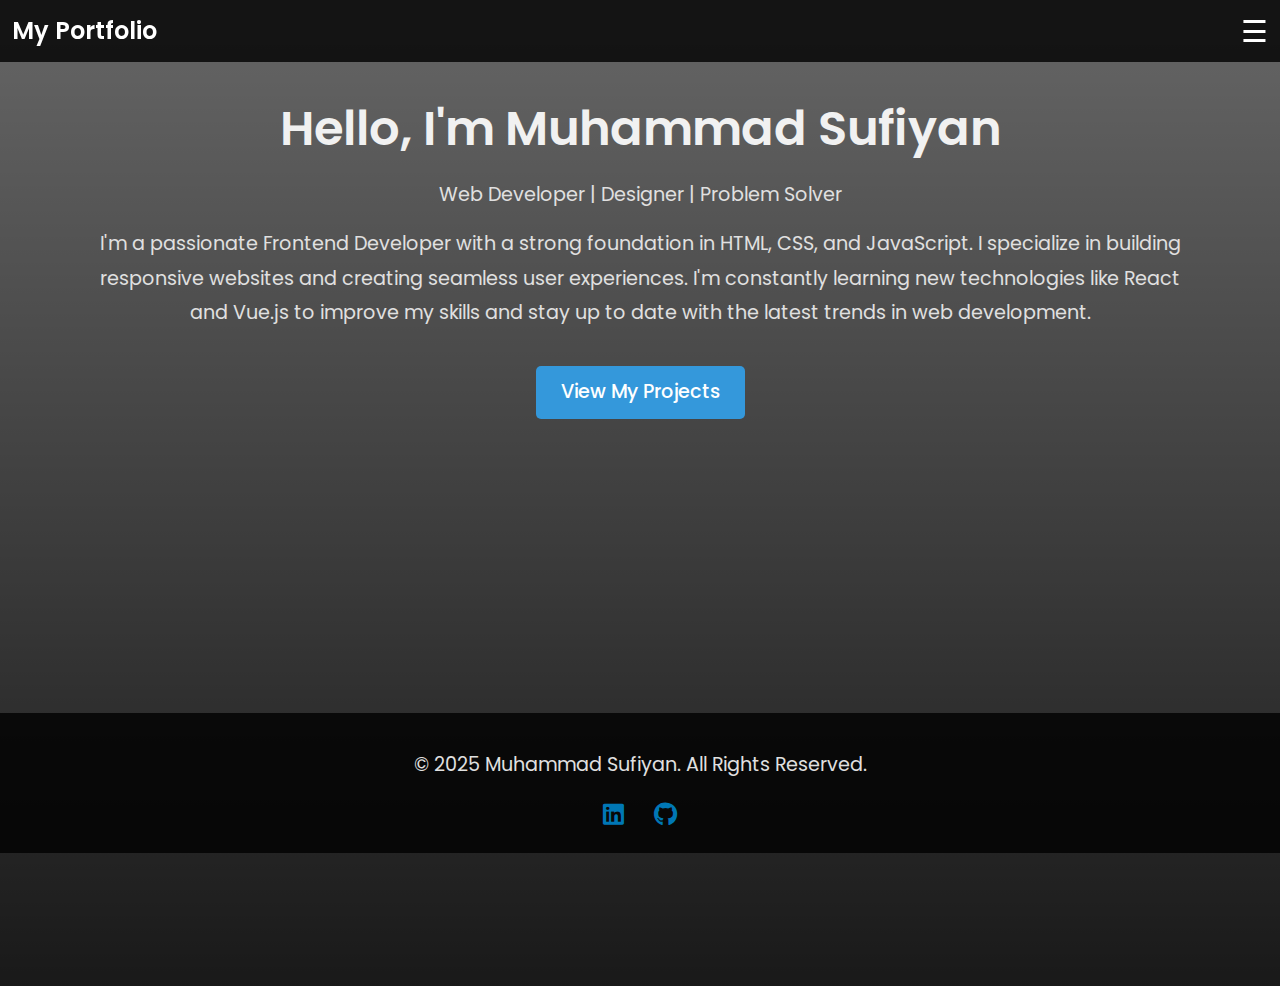
<file: index.html>
<!DOCTYPE html>
<html lang="en">
<head>
    <meta charset="UTF-8">
    <meta name="viewport" content="width=device-width, initial-scale=1.0">
    <title>Portfolio</title>
    <link href="https://cdn.jsdelivr.net/npm/bootstrap@5.3.0-alpha1/dist/css/bootstrap.min.css" rel="stylesheet">
    <link href="https://fonts.googleapis.com/css2?family=Poppins:wght@300;400;600;700&display=swap" rel="stylesheet">
    <link rel="stylesheet" href="https://cdnjs.cloudflare.com/ajax/libs/font-awesome/6.0.0-beta3/css/all.min.css">
    <style>
        body {
            font-family: 'Poppins', sans-serif;
            background: url('https://www.w3schools.com/w3images/forestbridge.jpg') no-repeat center center fixed;
            background-size: cover;
            color: white;
            margin: 0;
            padding: 0;
            position: relative;
            text-decoration: none;
        }

        body::before {
            content: "";
            position: absolute;
            top: 0;
            left: 0;
            width: 100%;
            height: 100%;
            background: linear-gradient(to bottom, rgba(0, 0, 0, 0.6), rgba(0, 0, 0, 0.9));
            z-index: -1;
        }

        nav {
            background-color: rgba(0, 0, 0, 0.8);
            padding: 10px 20px;
        }

        .navbar-brand {
            font-weight: 600;
            font-size: 1.5rem;
        }

        .navbar-nav .nav-link {
            color: white !important;
            font-size: 1rem;
            transition: color 0.3s;
        }

        .navbar-nav .nav-link:hover {
            color: #3498db !important;
        }

        .info-section {
            padding: 100px 20px;
            text-align: center;
        }

        h2 {
            font-size: 3rem;
            font-weight: 600;
            margin-bottom: 20px;
            color: #f1f1f1;
        }

        p {
            font-size: 1.2rem;
            line-height: 1.8;
            margin: 15px 0;
            color: #e0e0e0;
        }

        .btn {
            margin-top: 20px;
            font-size: 1.2rem;
            padding: 12px 25px;
            background-color: #3498db;
            border: none;
            color: white;
            transition: all 0.3s;
            border-radius: 5px;
            font-weight: 500;
        }

        .btn:hover {
            background-color: #2ecc71;
            transform: scale(1.05);
        }

        .side-navbar {
            position: fixed;
            top: 0;
            left: -250px;
            height: 100%;
            width: 250px;
            background-color: rgba(0, 0, 0, 0.9);
            overflow-x: hidden;
            transition: 0.3s;
            z-index: 1000;
        }

        .side-navbar a {
            color: white;
            text-decoration: none;
            font-size: 1.2rem;
            display: block;
            padding: 16px;
            transition: background-color 0.3s;
        }

        .side-navbar a:hover {
            background-color: #3498db;
        }

        .hamburger {
            font-size: 30px;
            cursor: pointer;
            color: white;
        }

        footer {
            margin-top: 50px;
            background-color: rgba(0, 0, 0, 0.8);
            color: white;
            padding: 20px 0;
            text-align: center;
            font-size: 0.9rem;
        }

        footer {
            text-align: center;
            padding: 20px;
        }

        .social-icon {
            margin: 0 15px;
            font-size: 24px;
        }

        .social-icon i {
            color: #0077b5;
            transition: color 0.3s ease;
        }

        .social-icon.linkedin i {
            color: #0077b5;
        }

        .social-icon.github i {
            color: #0077b5;
        }

        .social-icon:hover i {
            color: #ff6600;
        }

        .social-icon {
            margin: 0 15px;
            font-size: 24px;
        }

        .social-icon i {
            color: #0077b5;
            transition: color 0.3s ease;
        }

        .social-icon:hover i {
            color: #ff6600;
        }
    </style>
</head>
<body>

    <div id="mySidenav" class="side-navbar">
        <a href="javascript:void(0)" class="close-btn" onclick="closeNav()">×</a>
        <a href="index.html">Home</a>
        <a href="skills.html">Skills</a>
        <a href="project.html">Projects</a>
        <a href="contact.html">Contact</a>
    </div>

    <nav class="navbar navbar-expand-lg navbar-dark fixed-top">
        <div class="container-fluid">
            <a class="navbar-brand" href="#">My Portfolio</a>
            <span class="hamburger" onclick="toggleNav()">&#9776;</span>
        </div>
    </nav>

    <section id="info" class="info-section">
        <div class="container">
            <h2>Hello, I'm Muhammad Sufiyan</h2>
            <p>Web Developer | Designer | Problem Solver</p>
            <p>I'm a passionate Frontend Developer with a strong foundation in HTML, CSS, and JavaScript. I specialize
                in building responsive websites and creating seamless user experiences. I'm constantly learning new
                technologies like React and Vue.js to improve my skills and stay up to date with the latest trends in
                web development.</p>
            <a href="project.html" class="btn">View My Projects</a>
        </div>
    </section>
    <br> <br> <br> <br> <br> <br>
    <footer>
        <p>© 2025 Muhammad Sufiyan. All Rights Reserved.</p>
        <div style="display: flex; justify-content: center; margin-top: 10px;">
            <a href="https://www.linkedin.com/in/muhammad-sufiyan-a01a2b349?utm_source=share&utm_campaign=share_via&utm_content=profile&utm_medium=android_app" target="_blank" class="social-icon">
                <i class="fab fa-linkedin"></i>
            </a>
            <a href="https://github.com/muhammadsufiyan-git" target="_blank" class="social-icon">
                <i class="fab fa-github"></i>
            </a>
        </div>
    </footer>

    <script src="https://cdn.jsdelivr.net/npm/@popperjs/core@2.11.6/dist/umd/popper.min.js"></script>
    <script src="https://cdn.jsdelivr.net/npm/bootstrap@5.3.0-alpha1/dist/js/bootstrap.min.js"></script>
    <script src="script.js"></script>
</body>
</html>
</file>
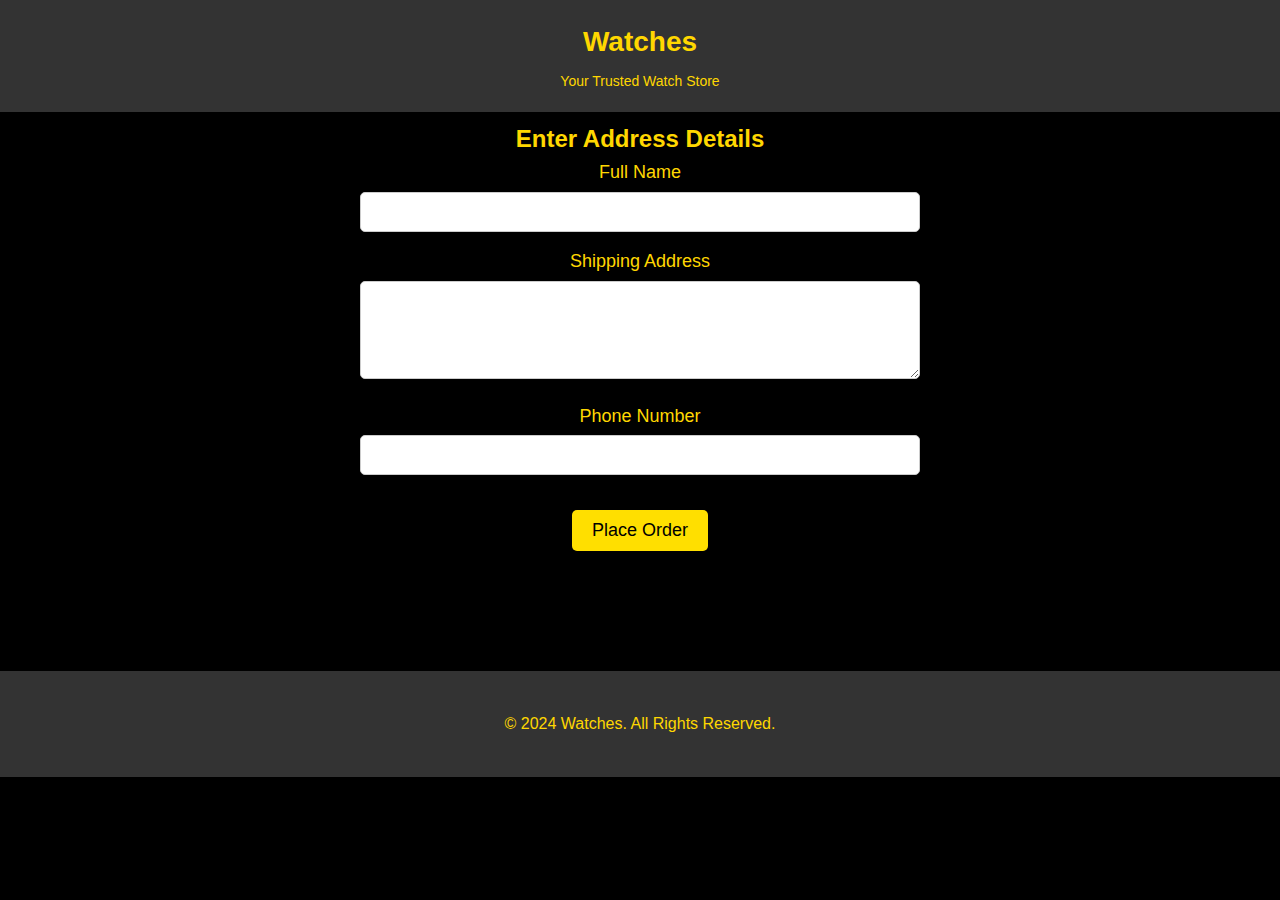
<file: address2.html>
<!DOCTYPE html>
<html lang="en">
<head>
    <meta charset="UTF-8">
    <meta name="viewport" content="width=device-width, initial-scale=1.0">
    <title>Order Details - Watches</title>
    <style>
        * {
            margin: 0;
            padding: 0;
            box-sizing: border-box;
        }

        body {
            font-family: Arial, sans-serif;
            background-color: #000;
            color: #ffd700;
            line-height: 1.6;
        }

        header {
            background-color: #333;
            color: #ffd700;
            padding: 20px;
            text-align: center;
            position: fixed;
            width: 100%;
            top: 0;
            z-index: 999;
        }

        header h1 {
            font-size: 28px;
            margin-bottom: 5px;
        }

        header p {
            font-size: 14px;
        }

        .container {
            max-width: 600px;
            margin: 100px auto;
            padding: 20px;
            text-align: center;
        }

        .form-group {
            margin-bottom: 15px;
        }

        .form-group label {
            display: block;
            font-size: 18px;
            margin-bottom: 5px;
        }

        .form-group input,
        .form-group textarea {
            width: 100%;
            padding: 10px;
            font-size: 16px;
            border: 1px solid #ccc;
            border-radius: 5px;
        }

        .form-group textarea {
            resize: vertical;
        }

        .button {
            padding: 10px 20px;
            background-color: #ffdf00;
            color: black;
            border: none;
            border-radius: 5px;
            cursor: pointer;
            text-decoration: none;
            font-size: 18px;
            margin-top: 20px;
        }

        .button:hover {
            background-color: #ffcc00;
        }

        footer {
            background-color: #333;
            color: #ffd700;
            text-align: center;
            padding: 40px;
            margin-top: 80px;
            position: relative;
            bottom: 0;
            width: 100%;
        }
    </style>
</head>

<body>

    <header>
        <div class="logo">
            <h1>Watches</h1>
            <p>Your Trusted Watch Store</p>
        </div>
    </header>

    <div class="container">
        <h2>Enter Address Details</h2>
        <form id="order-form" onsubmit="return handleOrder()">
            <div class="form-group">
                <label for="name">Full Name</label>
                <input type="text" id="name" required>
            </div>
            <div class="form-group">
                <label for="address">Shipping Address</label>
                <textarea id="address" rows="4" required></textarea>
            </div>
            <div class="form-group">
                <label for="phone">Phone Number</label>
                <input type="text" id="phone" required>
            </div>
            <button type="submit" class="button">Place Order</button>
        </form>

        <div id="confirmation-message" style="display: none; color: #ffd700; margin-top: 20px;">
            <h3>Your order has been placed successfully!</h3>
        </div>
    </div>

    <footer>
        <p>&copy; 2024 Watches. All Rights Reserved.</p>
    </footer>

    <script>
        function handleOrder() {
            event.preventDefault();

            const confirmationMessage = document.getElementById('confirmation-message');
            confirmationMessage.style.display = 'block';

            document.getElementById('order-form').reset();
        }

        function handleOrder() {
        event.preventDefault();

        const confirmationMessage = document.getElementById('confirmation-message');
        confirmationMessage.style.display = 'block';

        setTimeout(function() {
            window.location.href = 'watch.html';
        }, 2500);
        
        document.getElementById('order-form').reset();
    }
    </script>

</body>
</html>
</file>
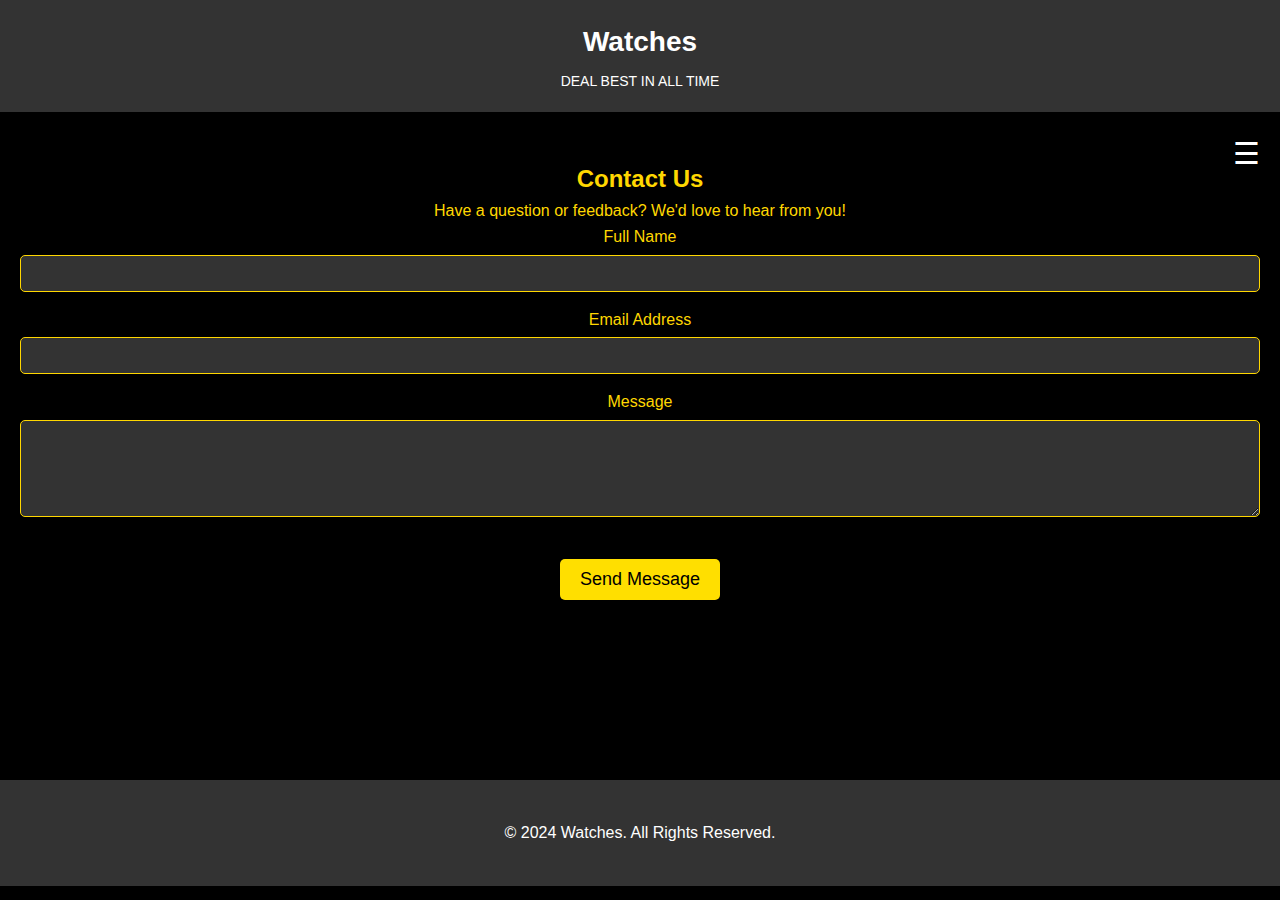
<file: contact2.html>
<!DOCTYPE html>
<html lang="en">

<head>
    <meta charset="UTF-8">
    <meta name="viewport" content="width=device-width, initial-scale=1.0">
    <title>Contact Us - Raza Watches</title>
    <style>
        * {
            margin: 0;
            padding: 0;
            box-sizing: border-box;
        }

        body {
            font-family: 'Arial', sans-serif;
            background-color: #000;
            color: #ffd700;
            line-height: 1.6;
            background-image: url("https://static.helioswatchstore.com/media/easyslide/U-Boat.jpg");
            background-size: cover;
            background-position: center;
            background-attachment: fixed;
            height: 100%;
        }

        .side-nav ul li:first-child {
            margin-top: 140px;
        }

        header {
            background-color: #333;
            color: white;
            padding: 20px;
            text-align: center;
            position: fixed;
            width: 100%;
            top: 0;
            z-index: 999;
        }

        header h1 {
            font-size: 28px;
            margin-bottom: 5px;
        }

        header p {
            font-size: 14px;
        }

        nav {
            position: relative;
            margin-top: 60px;
        }

        .hamburger {
            display: block;
            font-size: 30px;
            color: #ffd700;
            cursor: pointer;
            position: absolute;
            top: 20px;
            right: 20px;
            z-index: 100;
        }

        .contact-section {
            padding: 100px 20px;
            text-align: center;
            color: #ffd700;
        }

        .form-group {
            margin-bottom: 15px;
        }

        .form-group input,
        .form-group textarea {
            width: 100%;
            padding: 10px;
            margin-top: 5px;
            border: 1px solid #ffd700;
            border-radius: 5px;
            background-color: #333;
            color: #ffd700;
        }

        nav {
            position: relative;
            margin-top: 60px;
        }

        .hamburger {
            display: block;
            font-size: 30px;
            color: white;
            cursor: pointer;
            position: absolute;
            top: 20px;
            right: 20px;
            z-index: 100;
            margin-top: 50px;
        }

        .side-nav {
            position: fixed;
            top: 0;
            left: -250px;
            height: 100%;
            width: 250px;
            background-color: #333;
            color: white;
            transition: left 0.3s ease-in-out;
        }

        .side-nav ul {
            list-style-type: none;
            padding-left: 0;
            margin-top: 60px;
        }

        .side-nav ul li {
            padding: 15px;
            text-align: center;
        }

        .side-nav ul li a {
            color: white;
            text-decoration: none;
            font-size: 18px;
        }

        .side-nav ul li a:hover {
            background-color: #555;
            border-radius: 5px;
        }

        .side-nav.open {
            left: 0;
        }

        button {
            background-color: #ffdf00;
            color: black;
            border: none;
            border-radius: 5px;
            cursor: pointer;
            padding: 10px 20px;
            margin-top: 20px;
            font-size: 18px;
        }

        button:hover {
            background-color: #ffcc00;
        }

        #confirmation {
            margin-top: 20px;
            padding: 10px;
            background-color: #28a745;
            color: white;
            border-radius: 5px;
            display: none;
            opacity: 0;
            transition: opacity 1s ease-in-out;
        }

        footer {
            background-color: #333;
            color: white;
            text-align: center;
            padding: 40px;
            margin-top: 80px;
            position: relative;
            bottom: 0;
            width: 100%;
        }
    </style>
</head>

<body>
    <nav>
        <div class="hamburger" id="hamburger">&#9776;</div>
        <div class="side-nav" id="side-nav">
            <ul>
                <li><a href="watch.html">Home</a></li>
                <li><a href="product.html">Products</a></li>
                <li><a href="contact2.html">Contact</a></li>
            </ul>
        </div>
    </nav>

    <header>
        <div class="logo">
            <h1>Watches</h1>
            <p>DEAL BEST IN ALL TIME</p>
        </div>
    </header>

    <section class="contact-section">
        <div class="container">
            <h2>Contact Us</h2>
            <p>Have a question or feedback? We'd love to hear from you!</p>
            <form id="contact-form" onsubmit="return submitForm()">
                <div class="form-group">
                    <label for="name">Full Name</label>
                    <input type="text" id="name" name="name" required>
                </div>
                <div class="form-group">
                    <label for="email">Email Address</label>
                    <input type="email" id="email" name="email" required>
                </div>
                <div class="form-group">
                    <label for="message">Message</label>
                    <textarea id="message" name="message" rows="5" required></textarea>
                </div>
                <button type="submit">Send Message</button>
            </form>
            <div id="confirmation" class="confirmation-message">Your request has been submitted!</div>
        </div>
    </section>

    <footer>
        <p>&copy; 2024 Watches. All Rights Reserved.</p>
    </footer>

    <script>
        function submitForm() {
            const name = document.getElementById('name').value;
            const email = document.getElementById('email').value;
            const message = document.getElementById('message').value;

            if (name === "" || email === "" || message === "") {
                alert("Please fill out all fields.");
                return false;
            }

            document.getElementById('name').value = '';
            document.getElementById('email').value = '';
            document.getElementById('message').value = '';

            const confirmationMessage = document.getElementById('confirmation');
            confirmationMessage.style.display = 'block';
            setTimeout(() => {
                confirmationMessage.style.opacity = 1; 
            }, 100);

            setTimeout(() => {
                confirmationMessage.style.opacity = 0;
                setTimeout(() => {
                    confirmationMessage.style.display = 'none'; 
                }, 1000);
            }, 4000); 

            return false;
        }

        const hamburger = document.getElementById('hamburger');
        const sideNav = document.getElementById('side-nav');

        hamburger.addEventListener('click', () => {
            sideNav.classList.toggle('open');
        });

    </script>

</body>

</html>
</file>
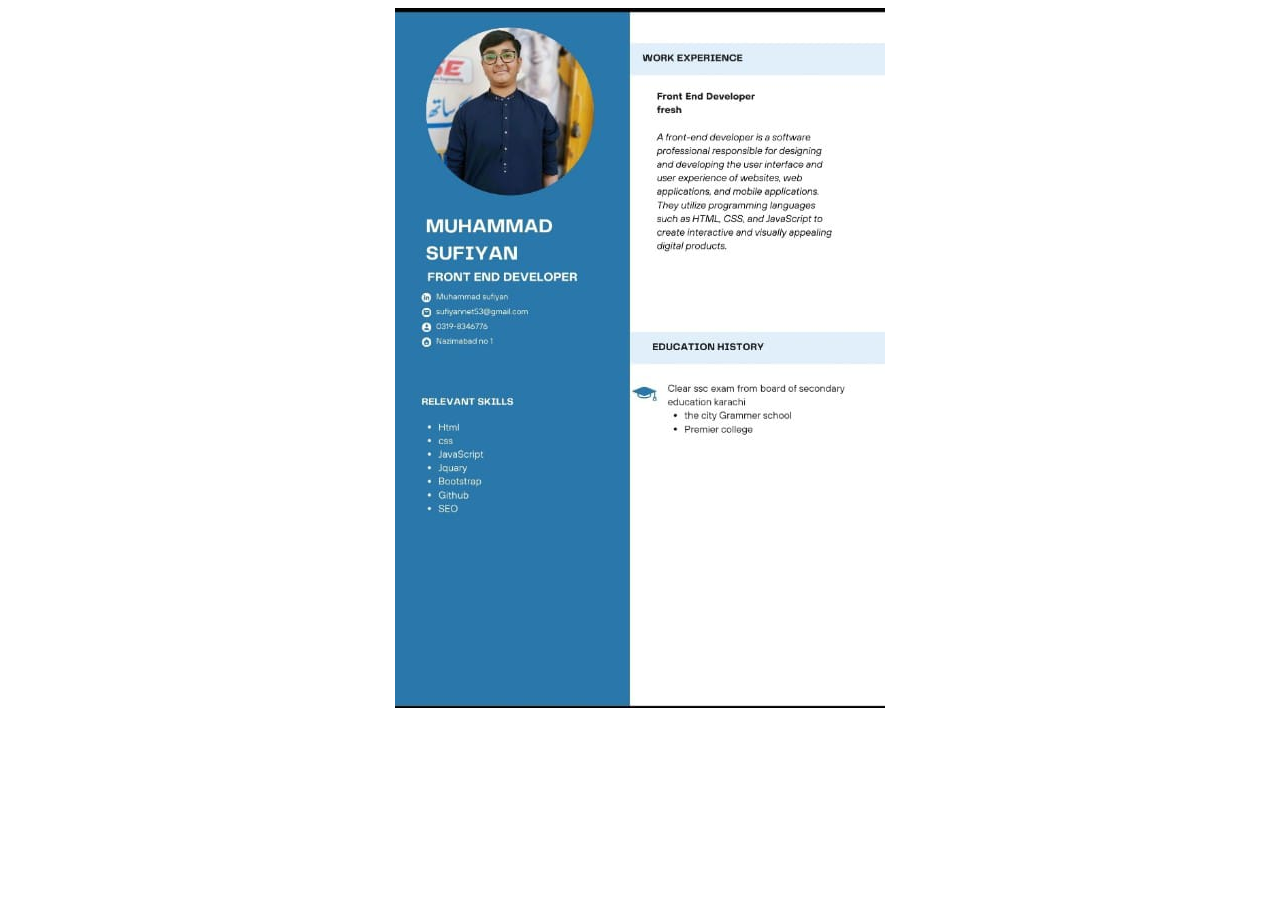
<file: CV.html>
<!DOCTYPE html>
<html lang="en">
<head>
    <meta charset="UTF-8">
    <meta name="viewport" content="width=device-width, initial-scale=1.0">
    <title>Document</title>
    <style>
        body{
            text-align: center;
            background-image: url("https://www.w3schools.com/w3images/forestbridge.jpg");
            background-size: cover;
            background-repeat: no-repeat;
        }
    </style>
</head>
<body>
    <img src="img.png" alt="">
</body>
</html>
</file>
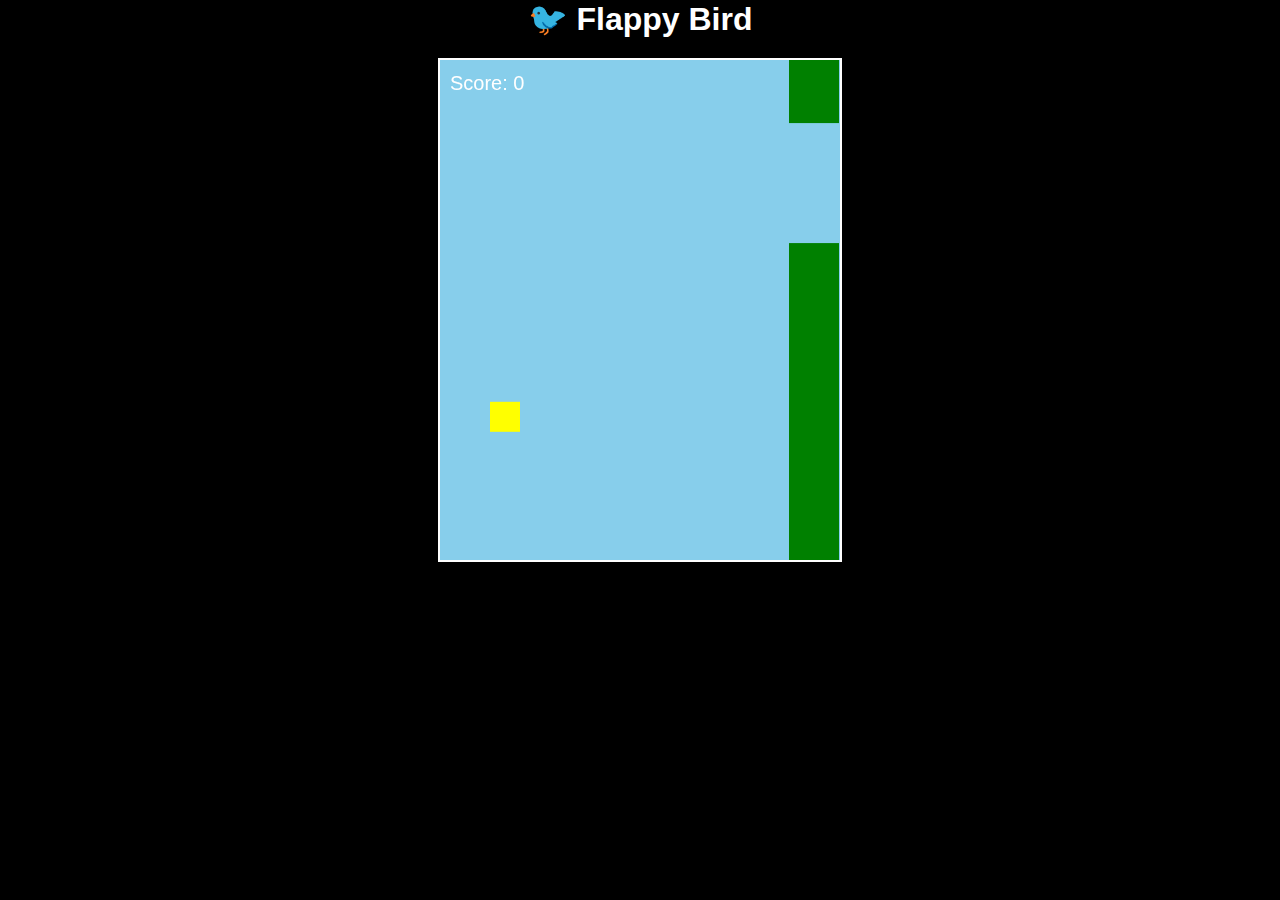
<file: flirty-bird-app.html>
<!DOCTYPE html>
<html lang="en">
<head>
    <meta charset="UTF-8">
    <meta name="viewport" content="width=device-width, initial-scale=1.0">
    <title>Flappy Bird Clone</title>
    <style>
        * { margin: 0; padding: 0; box-sizing: border-box; }
        body { background: black; text-align: center; font-family: Arial, sans-serif; }
        canvas { background: skyblue; display: block; margin: 20px auto; border: 2px solid #fff; }
    </style>
</head>
<body>
    <h1 style="color: white;">🐦 Flappy Bird </h1>
    <canvas id="gameCanvas" width="400" height="500"></canvas>

    <script>
        const canvas = document.getElementById("gameCanvas");
        const ctx = canvas.getContext("2d");

        let bird = { x: 50, y: 250, width: 30, height: 30, gravity: 0.6, lift: -10, velocity: 0 };
        let pipes = [];
        let score = 0;
        let gameOver = false;

        function drawBird() {
            ctx.fillStyle = "yellow";
            ctx.fillRect(bird.x, bird.y, bird.width, bird.height);
        }

        function updateBird() {
            bird.velocity += bird.gravity;
            bird.y += bird.velocity;
            if (bird.y + bird.height > canvas.height) endGame();
        }

        function drawPipes() {
            ctx.fillStyle = "green";
            pipes.forEach(pipe => {
                ctx.fillRect(pipe.x, 0, pipe.width, pipe.topHeight);
                ctx.fillRect(pipe.x, pipe.bottomY, pipe.width, pipe.bottomHeight);
            });
        }

        function updatePipes() {
            pipes.forEach(pipe => {
                pipe.x -= 3;
                if (pipe.x + pipe.width < 0) {
                    pipes.shift();
                    score++;
                }
                if (bird.x < pipe.x + pipe.width && bird.x + bird.width > pipe.x &&
                    (bird.y < pipe.topHeight || bird.y + bird.height > pipe.bottomY)) {
                    endGame();
                }
            });
        }

        function spawnPipe() {
            if (!gameOver) {
                let gap = 120;
                let topHeight = Math.random() * (canvas.height / 2);
                pipes.push({ x: canvas.width, width: 50, topHeight: topHeight, bottomY: topHeight + gap, bottomHeight: canvas.height - topHeight - gap });
                setTimeout(spawnPipe, 2000);
            }
        }

        function drawScore() {
            ctx.fillStyle = "white";
            ctx.font = "20px Arial";
            ctx.fillText("Score: " + score, 10, 30);
        }

        function endGame() {
            gameOver = true;
            alert("Game Over! Your Score: " + score);
            document.location.reload();
        }

        function draw() {
            ctx.clearRect(0, 0, canvas.width, canvas.height);
            drawBird();
            drawPipes();
            drawScore();
            updateBird();
            updatePipes();

            if (!gameOver) requestAnimationFrame(draw);
        }

        document.addEventListener("keydown", (e) => {
            if (e.key === " " && !gameOver) bird.velocity = bird.lift;
        });

        spawnPipe();
        draw();
    </script>
</body>
</html>
</file>
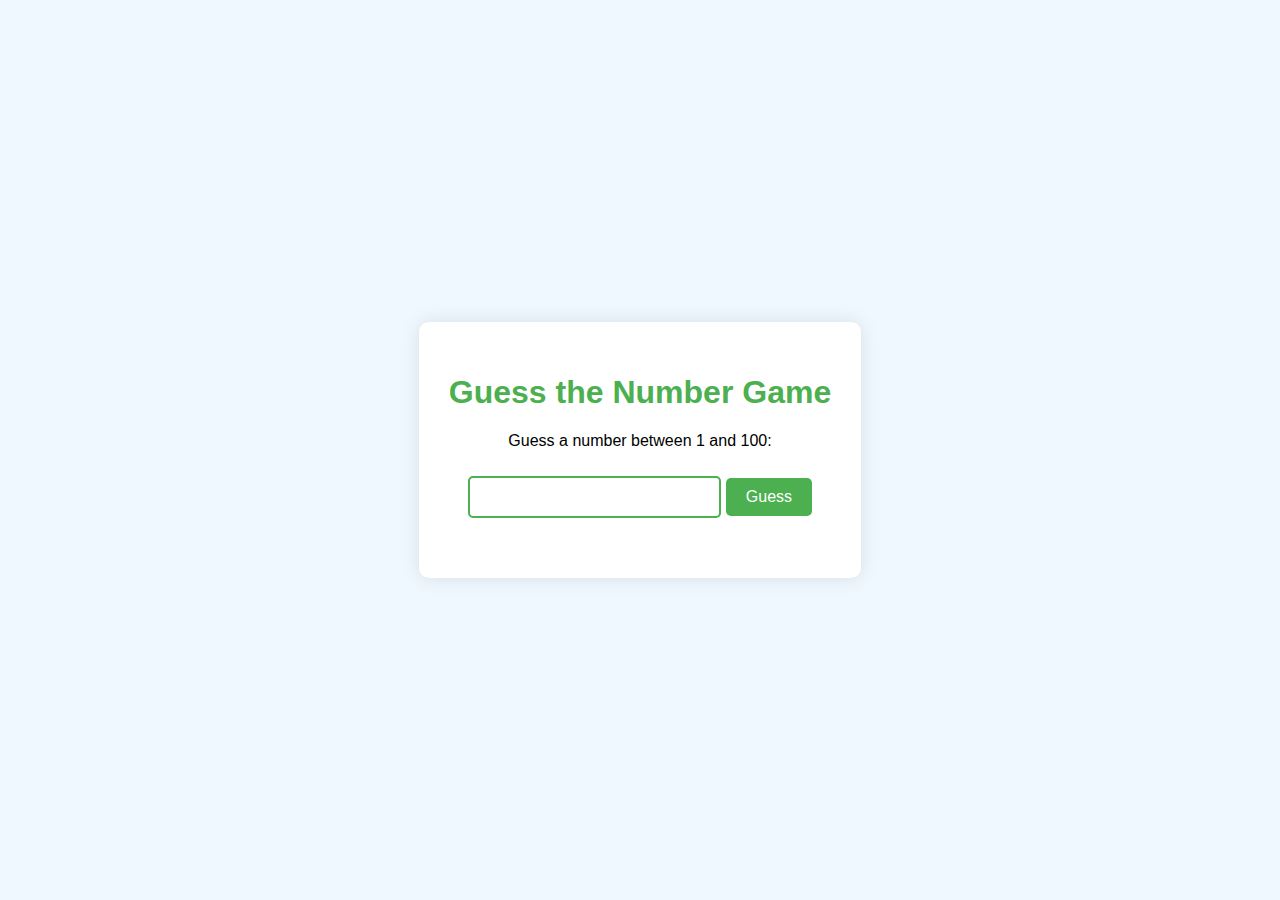
<file: game.html>
<!DOCTYPE html>
<html lang="en">
<head>
    <meta charset="UTF-8">
    <meta name="viewport" content="width=device-width, initial-scale=1.0">
    <title>Guess The Number Game</title>
    <style>
        body {
            font-family: Arial, sans-serif;
            background-color: #f0f8ff;
            background-image: url("https://www.w3schools.com/w3images/forestbridge.jpg");
            background-repeat: no-repeat;
            background-size: cover;
            display: flex;
            justify-content: center;
            align-items: center;
            height: 100vh;
            margin: 0;
        }

        #game-container {
            text-align: center;
            background-color: white;
            border-radius: 10px;
            padding: 30px;
            box-shadow: 0 0 20px rgba(0, 0, 0, 0.1);
        }

        h1 {
            color: #4CAF50;
        }

        input[type="number"] {
            padding: 10px;
            font-size: 1rem;
            width: 60%;
            margin: 10px 0;
            border-radius: 5px;
            border: 2px solid #4CAF50;
        }

        button {
            padding: 10px 20px;
            background-color: #4CAF50;
            color: white;
            font-size: 1rem;
            border: none;
            border-radius: 5px;
            cursor: pointer;
        }

        button:hover {
            background-color: #45a049;
        }

        .message {
            margin-top: 20px;
            font-size: 1.2rem;
        }

        .success {
            color: #4CAF50;
        }

        .error {
            color: #FF6347;
        }
    </style>
</head>
<body>

    <div id="game-container">
        <h1>Guess the Number Game</h1>
        <p>Guess a number between 1 and 100:</p>
        <input type="number" id="guessInput" min="1" max="100" />
        <button onclick="checkGuess()">Guess</button>

        <div class="message" id="message"></div>
        <button id="resetButton" onclick="resetGame()" style="display: none;">Play Again</button>
    </div>

    <script>
        let randomNumber = Math.floor(Math.random() * 100) + 1;
        let attempts = 0;

        function checkGuess() {
            const userGuess = parseInt(document.getElementById("guessInput").value);
            const messageElement = document.getElementById("message");
            
            attempts++;

            if (userGuess === randomNumber) {
                messageElement.textContent = `Congratulations! You guessed the number in ${attempts} attempts.`;
                messageElement.className = 'message success';
                document.getElementById("resetButton").style.display = 'inline-block';  
            } else if (userGuess < randomNumber) {
                messageElement.textContent = 'Your guess is too low! Try again.';
                messageElement.className = 'message error';
            } else if (userGuess > randomNumber) {
                messageElement.textContent = 'Your guess is too high! Try again.';
                messageElement.className = 'message error';
            }
        }

        function resetGame() {
            randomNumber = Math.floor(Math.random() * 100) + 1;
            attempts = 0;
            document.getElementById("guessInput").value = '';
            document.getElementById("message").textContent = '';
            document.getElementById("resetButton").style.display = 'none';
        }
    </script>

</body>
</html>
</file>
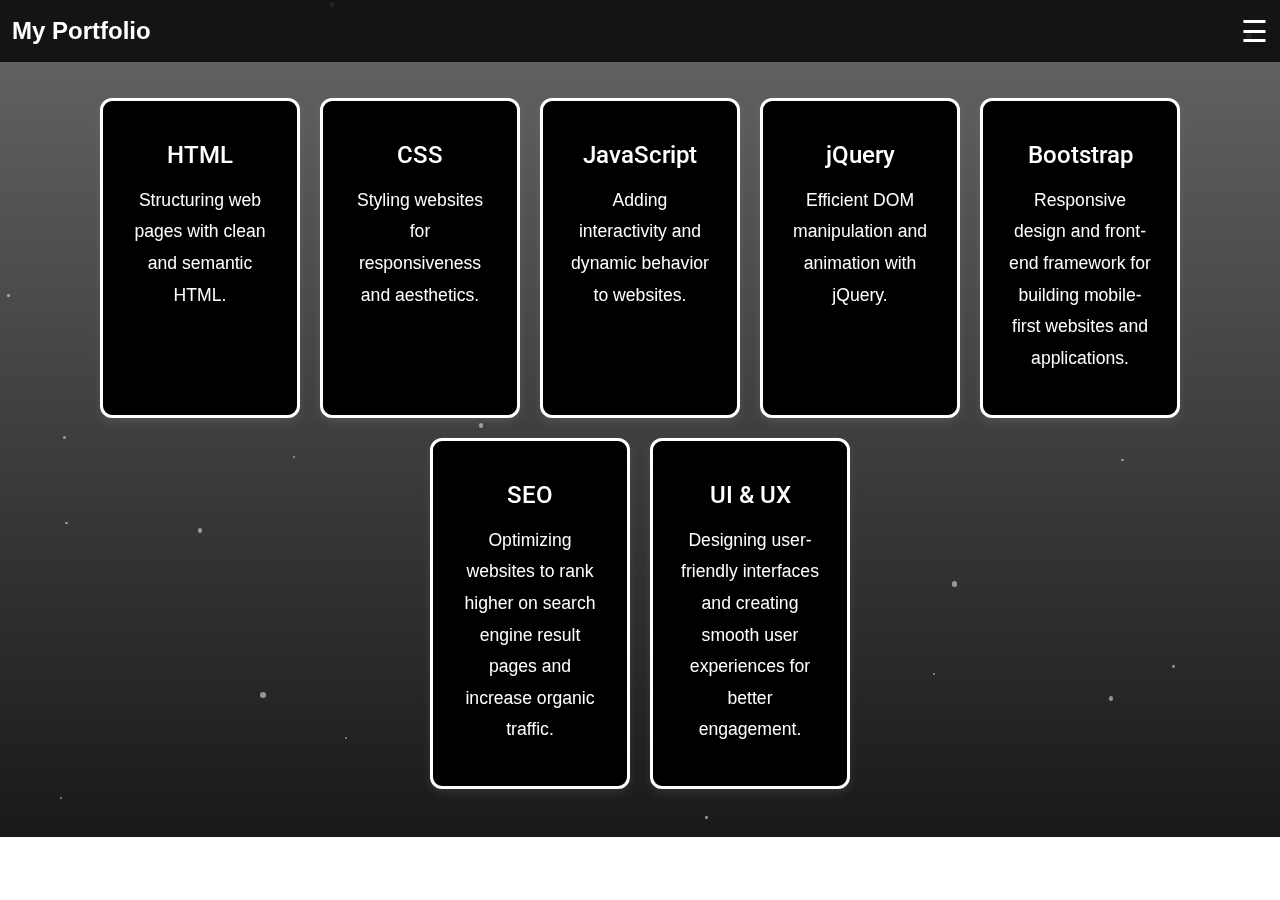
<file: skills.html>
<!DOCTYPE html>
<html lang="en">
<head>
    <meta charset="UTF-8">
    <meta name="viewport" content="width=device-width, initial-scale=1.0">
    <title>Skills</title>
    <link href="https://cdn.jsdelivr.net/npm/bootstrap@5.3.0-alpha1/dist/css/bootstrap.min.css" rel="stylesheet">
    <link href="https://fonts.googleapis.com/css2?family=Roboto:wght@400;500;700&family=Nunito:wght@400;600&display=swap"rel="stylesheet">
    <link rel="stylesheet" href="style.css">
</head>
<body>

    <div id="mySidenav" class="side-navbar">
        <a href="javascript:void(0)" class="close-btn" onclick="closeNav()">×</a>
        <a href="index.html">Home</a>
        <a href="skills.html">Skills</a>
        <a href="project.html">Projects</a>
        <a href="contact.html">Contact</a>
    </div>

    <nav class="navbar navbar-expand-lg navbar-dark fixed-top">
        <div class="container-fluid">
            <a class="navbar-brand" href="#">My Portfolio</a>
            <span class="hamburger" onclick="toggleNav()">&#9776;</span>
        </div>
    </nav>

    <section id="skills" class="section-skills py-5">
        <div class="container">
            <div class="skills-container">
                <div class="skill">
                    <div class="skill-icon">
                        <i class="fas fa-code"></i>
                    </div>
                    <h3>HTML</h3>
                    <p>Structuring web pages with clean and semantic HTML.</p>
                </div>
                <div class="skill">
                    <div class="skill-icon">
                        <i class="fas fa-paint-brush"></i>
                    </div>
                    <h3>CSS</h3>
                    <p>Styling websites for responsiveness and aesthetics.</p>
                </div>
                <div class="skill">
                    <div class="skill-icon">
                        <i class="fas fa-laptop-code"></i>
                    </div>
                    <h3>JavaScript</h3>
                    <p>Adding interactivity and dynamic behavior to websites.</p>
                </div>
                <div class="skill">
                    <div class="skill-icon">
                        <i class="fas fa-cogs"></i>
                    </div>
                    <h3>jQuery</h3>
                    <p>Efficient DOM manipulation and animation with jQuery.</p>
                </div>
                <div class="skill">
                    <div class="skill-icon">
                        <i class="fas fa-cogs"></i>
                    </div>
                    <h3>Bootstrap</h3>
                    <p>Responsive design and front-end framework for building mobile-first websites and applications.
                    </p>
                </div>
                <div class="skill">
                    <div class="skill-icon">
                        <i class="fas fa-cogs"></i>
                    </div>
                    <h3>SEO</h3>
                    <p>Optimizing websites to rank higher on search engine result pages and increase organic traffic.
                    </p>
                </div>
                <div class="skill">
                    <div class="skill-icon">
                        <i class="fas fa-cogs"></i>
                    </div>
                    <h3>UI & UX</h3>
                    <p>Designing user-friendly interfaces and creating smooth user experiences for better engagement.
                    </p>
                </div>
            </div>
        </div>
    </section>

    <script src="script.js"></script>
    <script src="https://cdn.jsdelivr.net/npm/@popperjs/core@2.11.6/dist/umd/popper.min.js"></script>
    <script src="https://cdn.jsdelivr.net/npm/bootstrap@5.3.0-alpha1/dist/js/bootstrap.min.js"></script>
</body>
</html>
</file>
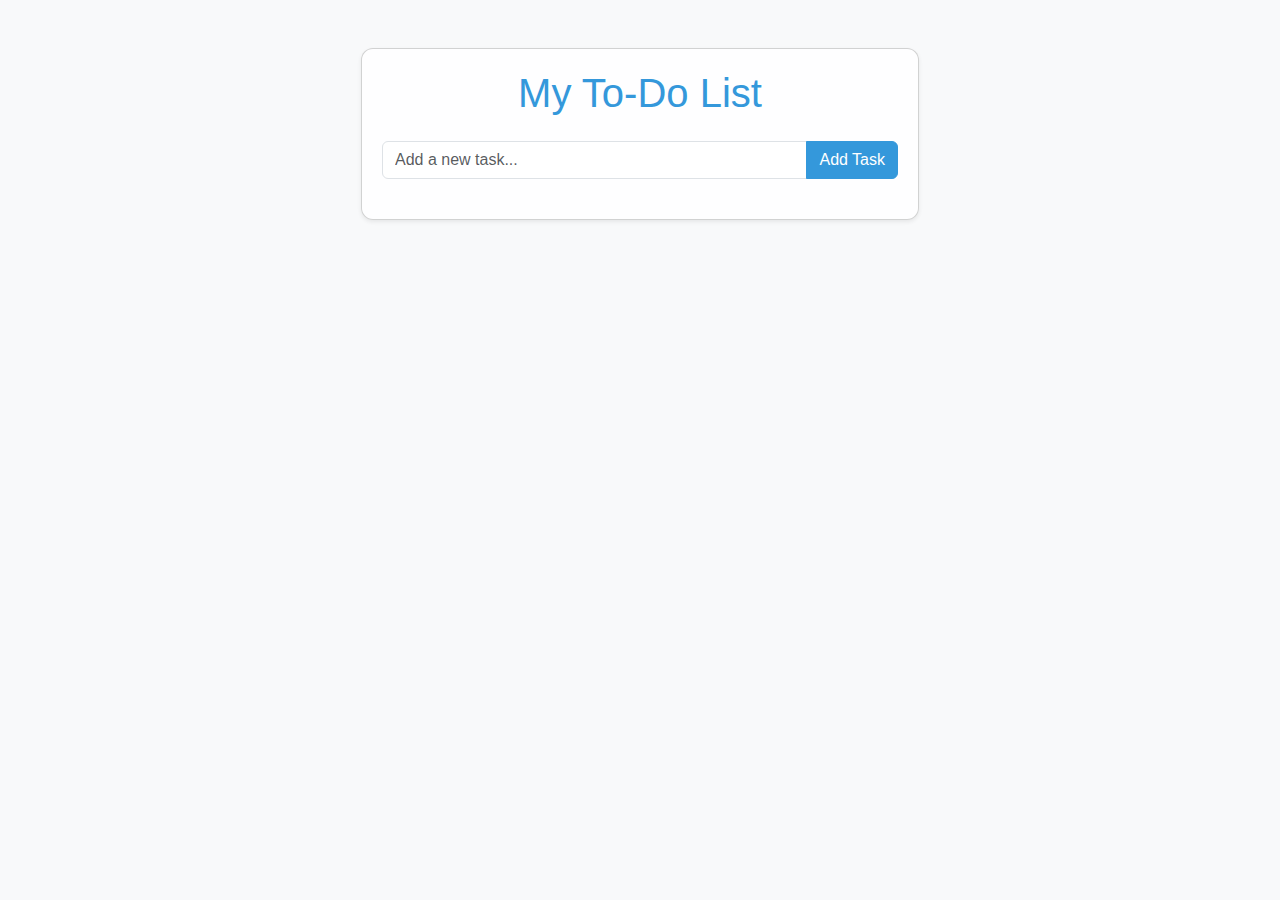
<file: todolist.html>
<!DOCTYPE html>
<html lang="en">

<head>
  <meta charset="UTF-8">
  <meta name="viewport" content="width=device-width, initial-scale=1.0">
  <title>To-Do List</title>
  <link href="https://cdn.jsdelivr.net/npm/bootstrap@5.3.0-alpha1/dist/css/bootstrap.min.css" rel="stylesheet">
  <style>
    :root {
      --primary-color: #3498db;
      --secondary-color: #e74c3c;
      --hover-color: #f0f9ff; 
      --completed-color: #6c757d; 
      --bg-color: rgba(0, 0, 0, 0.5); 
      --card-bg: rgba(255, 255, 255, 0.85);
    }
  
    body {
      font-family: Arial, sans-serif;
      background-image: url("https://www.w3schools.com/w3images/forestbridge.jpg");
      background-repeat: no-repeat;
      background-size: cover;
      background-position: center;
      color: #333;
      padding: 0;
      margin: 0;
      height: 100vh;
    }
  
    .card {
      background-color: var(--card-bg);
      border-radius: 12px;
      box-shadow: 0 4px 15px rgba(0, 0, 0, 0.1);
      transition: background-color 0.3s ease;
    }
  
    .card-body {
      padding: 20px;
    }
  
    h1 {
      color: var(--primary-color);
      font-size: 2.5rem;
      margin-bottom: 20px;
    }
  
    #task-list {
      max-height: 300px;
      overflow-y: auto;
      margin-top: 20px;
    }
  
    #task-list .list-group-item {
      transition: background-color 0.3s ease, transform 0.3s ease;
    }
  
    #task-list .list-group-item:hover {
      background-color: var(--hover-color);
      transform: scale(1.03);
    }
  
    #task-list .completed {
      text-decoration: line-through;
      color: var(--completed-color);
      background-color: #e2e6ea;
    }
  
    .list-group-item button {
      transition: background-color 0.3s ease;
    }
  
    .list-group-item button:hover {
      background-color: var(--secondary-color);
    }
  
    .btn-primary {
      background-color: var(--primary-color);
      border-color: var(--primary-color);
      transition: background-color 0.3s ease;
    }
  
    .btn-primary:hover {
      background-color: darken(var(--primary-color), 10%);
      border-color: darken(var(--primary-color), 10%);
    }
  
    .btn-warning {
      background-color: #f39c12;
      border-color: #f39c12;
      transition: background-color 0.3s ease;
    }
  
    .btn-warning:hover {
      background-color: darken(#f39c12, 10%);
      border-color: darken(#f39c12, 10%);
    }
  
    .btn-danger {
      background-color: var(--secondary-color);
      border-color: var(--secondary-color);
      transition: background-color 0.3s ease;
    }
  
    .btn-danger:hover {
      background-color: darken(var(--secondary-color), 10%);
      border-color: darken(var(--secondary-color), 10%);
    }
  </style>
  
</head>

<body class="bg-light">

  <div class="container py-5">
    <div class="col-md-6 mx-auto">
      <div class="card shadow-sm">
        <div class="card-body">
          <h1 class="text-center mb-4">My To-Do List</h1>
          <div class="input-group mb-3">
            <input type="text" id="task-input" class="form-control" placeholder="Add a new task...">
            <button class="btn btn-primary" onclick="addTask()">Add Task</button>
          </div>
          <ul id="task-list" class="list-group list-group-flush"></ul>
        </div>
      </div>
    </div>
  </div>
  <script>
    function addTask() {
      const taskInput = document.getElementById('task-input');
      const taskText = taskInput.value.trim();

      if (taskText === '') {
        alert("Please enter a task.");
        return;
      }

      const taskList = document.getElementById('task-list');
      const listItem = document.createElement('li');
      listItem.classList.add('list-group-item', 'd-flex', 'justify-content-between', 'align-items-center');

      const taskSpan = document.createElement('span');
      taskSpan.textContent = taskText;
      listItem.appendChild(taskSpan);

      const deleteButton = document.createElement('button');
      deleteButton.textContent = 'Delete';
      deleteButton.classList.add('btn', 'btn-danger', 'btn-sm');
      deleteButton.onclick = function () {
        taskList.removeChild(listItem);
      };
      listItem.appendChild(deleteButton);

      listItem.onclick = function () {
        listItem.classList.toggle('completed');
      };

      taskList.appendChild(listItem);

      taskInput.value = '';
    }

  </script>
  <script src="https://cdn.jsdelivr.net/npm/bootstrap@5.3.0-alpha1/dist/js/bootstrap.bundle.min.js"></script>
</body>

</html>
</file>
<file: style.css>
body {
    font-family: 'Poppins', sans-serif;
    background: url('https://www.w3schools.com/w3images/forestbridge.jpg') no-repeat center center fixed;
    background-size: cover;
    color: white;
    margin: 0;
    padding: 0;
    position: relative;
    text-decoration: none;
    animation: fadeIn 1.5s ease-out;
}

body::before {
    content: "";
    position: absolute;
    top: 0;
    left: 0;
    width: 100%;
    height: 100%;
    background: linear-gradient(to bottom, rgba(0, 0, 0, 0.6), rgba(0, 0, 0, 0.9));
    z-index: -1;
}

nav {
    background-color: rgba(0, 0, 0, 0.8);
    padding: 10px 20px;
    animation: slideDown 0.8s ease-out;
}

.navbar-brand {
    font-weight: 600;
    font-size: 1.5rem;
    animation: pulse 2s infinite;
}

.navbar-nav .nav-link {
    color: white !important;
    font-size: 1rem;
    transition: all 0.3s;
    position: relative;
}

.navbar-nav .nav-link:hover {
    color: #3498db !important;
    transform: translateY(-2px);
}

.navbar-nav .nav-link::after {
    content: '';
    position: absolute;
    width: 0;
    height: 2px;
    bottom: 0;
    left: 0;
    background-color: #3498db;
    transition: width 0.3s;
}

.navbar-nav .nav-link:hover::after {
    width: 100%;
}

.info-section {
    padding: 100px 20px;
    text-align: center;
    animation: fadeInUp 1s ease-out;
}

h2 {
    font-size: 3rem;
    font-weight: 600;
    margin-bottom: 20px;
    color: #f1f1f1;
    text-shadow: 0 2px 10px rgba(0, 0, 0, 0.5);
}

p {
    font-size: 1.2rem;
    line-height: 1.8;
    margin: 15px 0;
    color: #e0e0e0;
    animation: fadeIn 1.5s ease-out;
}

.btn {
    margin-top: 20px;
    font-size: 1.2rem;
    padding: 12px 25px;
    background-color: #3498db;
    border: none;
    color: white;
    transition: all 0.3s;
    border-radius: 5px;
    font-weight: 500;
    position: relative;
    overflow: hidden;
}

.btn:hover {
    background-color: #2ecc71;
    transform: scale(1.05) rotate(2deg);
    box-shadow: 0 5px 15px rgba(46, 204, 113, 0.4);
}

.btn::before {
    content: '';
    position: absolute;
    top: 0;
    left: -100%;
    width: 100%;
    height: 100%;
    background: linear-gradient(90deg, transparent, rgba(255, 255, 255, 0.2), transparent);
    transition: 0.5s;
}

.btn:hover::before {
    left: 100%;
}

.side-navbar {
    position: fixed;
    top: 0;
    left: -250px;
    height: 100%;
    width: 250px;
    background-color: rgba(0, 0, 0, 0.9);
    overflow-x: hidden;
    transition: all 0.5s cubic-bezier(0.175, 0.885, 0.32, 1.275);
    z-index: 1000;
}

.side-navbar a {
    color: white;
    text-decoration: none;
    font-size: 1.2rem;
    display: block;
    padding: 16px;
    transition: all 0.3s;
    transform-origin: left center;
}

.side-navbar a:hover {
    background-color: #3498db;
    transform: scale(1.05);
    padding-left: 25px;
}

.hamburger {
    font-size: 30px;
    cursor: pointer;
    color: white;
    transition: all 0.3s;
    animation: bounce 2s infinite;
}

.hamburger:hover {
    transform: rotate(90deg);
    color: #3498db;
}

footer {
    margin-top: 50px;
    background-color: rgba(0, 0, 0, 0.8);
    color: white;
    padding: 20px 0;
    text-align: center;
    font-size: 0.9rem;
    animation: fadeInUp 1s ease-out;
}

.social-icon {
    margin: 0 15px;
    font-size: 24px;
    display: inline-block;
    transition: all 0.3s;
}

.social-icon i {
    color: #0077b5;
    transition: all 0.3s ease;
}

.social-icon.linkedin i {
    color: #0077b5;
}

.social-icon.github i {
    color: #0077b5;
}

.social-icon:hover {
    transform: translateY(-5px) rotate(10deg) scale(1.2);
}

.social-icon:hover i {
    color: #ff6600;
    text-shadow: 0 0 10px rgba(255, 102, 0, 0.7);
}

@keyframes fadeIn {
    from { opacity: 0; }
    to { opacity: 1; }
}

@keyframes fadeInUp {
    from {
        opacity: 0;
        transform: translateY(30px);
    }
    to {
        opacity: 1;
        transform: translateY(0);
    }
}

@keyframes slideDown {
    from {
        transform: translateY(-100%);
        opacity: 0;
    }
    to {
        transform: translateY(0);
        opacity: 1;
    }
}

@keyframes pulse {
    0% { transform: scale(1); }
    50% { transform: scale(1.05); }
    100% { transform: scale(1); }
}

@keyframes bounce {
    0%, 20%, 50%, 80%, 100% { transform: translateY(0); }
    40% { transform: translateY(-10px); }
    60% { transform: translateY(-5px); }
}

.particle {
    position: fixed;
    background: rgba(255, 255, 255, 0.5);
    border-radius: 50%;
    pointer-events: none;
    animation: float linear infinite;
    z-index: -1;
}

@keyframes float {
    to {
        transform: translateY(-100vh) rotate(360deg);
    }
}

/* skills page css  */       

h2 {
    color: white;
    font-family: 'Nunito', sans-serif;
    font-size: 3rem;
    font-weight: 600;
    margin-bottom: 50px;
}

.skills-container {
    display: flex;
    justify-content: center;
    gap: 30px;
    margin-top: 50px;
    flex-wrap: wrap;
}

.skill {
    background-color: #000;
    padding: 25px;
    border-radius: 12px;
    box-shadow: 0 4px 8px rgba(0, 0, 0, 0.1);
    width: 200px;
    text-align: center;
    transition: transform 0.3s, box-shadow 0.3s;
}

.skill:hover {
    transform: scale(1.05);
    box-shadow: 0 8px 16px rgba(0, 0, 0, 0.2);
}

.skill h3 {
    font-family: 'Roboto', sans-serif;
    color: white;
    font-size: 1.5rem;
    margin-bottom: 15px;
    font-weight: 500;
}

.skill-icon {
    font-size: 3rem;
    color: white;
    margin-bottom: 15px;
}

.skill p {
    font-size: 1.1rem;
    color: white;
    margin-top: 10px;
}

.skill {
    background-color: #000;
    padding: 25px;
    border-radius: 12px;
    box-shadow: 0 4px 8px rgba(238, 237, 237, 0.1);
    width: 200px;
    text-align: center;
    transition: transform 0.3s ease, background-color 0.3s ease, box-shadow 0.3s ease;
}

.skill:hover {
    transform: scale(1.1);
    background-color: #3498db;
    box-shadow: 0 8px 16px rgba(255, 255, 255, 0.2);
}

.skill h3 {
    font-family: 'Roboto', sans-serif;
    color: white;
    font-size: 1.5rem;
    margin-bottom: 15px;
    font-weight: 500;
}

.skill-icon {
    font-size: 3rem;
    color: white;
    margin-bottom: 15px;
}

.skill p {
    font-size: 1.1rem;
    color: white;
    margin-top: 10px;
}

@media (max-width: 768px) {
    .skills-container {
        flex-direction: column;
        align-items: center;
    }
}

.skills-container {
    display: flex;
    flex-wrap: wrap;
    gap: 20px;
    justify-content: center;
}

.skill {
    background-color: #000;
    color: #fff;
    border-radius: 10px;
    padding: 20px;
    width: calc(33.33% - 20px);
    text-align: center;
    box-sizing: border-box;
    transition: transform 0.3s ease;
}

.skill-icon {
    font-size: 3rem;
    margin-bottom: 15px;
}

.skill:hover {
    transform: translateY(-10px);
}

@keyframes borderAnimation {
    0% {
        border-color: red;
    }

    25% {
        border-color: #4682B4;
    }

    50% {
        border-color: yellow;
    }

    75% {
        border-color: #FFD700;
    }

    100% {
        border-color: #8A2BE2;
    }
}

.skill {
    padding: 25px;
    border-radius: 12px;
    box-shadow: 0 4px 8px rgba(238, 237, 237, 0.1);
    width: 200px;
    text-align: center;
    transition: transform 0.3s ease, background-color 0.3s ease, box-shadow 0.3s ease;
    border-width: 3px;
    border-style: solid;
    animation: borderAnimation 3s infinite ease-in-out;
}

.skill:hover {
    transform: scale(1.1);
    background-color: #3498db;
    box-shadow: 0 8px 16px rgba(255, 255, 255, 0.2);
}


@media (max-width: 768px) {
    .skill {
        width: calc(50% - 10px);
    }
}

@media (max-width: 480px) {
    .skill {
        width: 100%;
    }
}

/* projects section  */

      
@keyframes backgroundAnimation {
    0% {
        background-color: rgba(0, 0, 0, 0.5);
    }

    100% {
        background-color: rgba(0, 0, 0, 0.8);
    }
}

.logo {
    font-size: 36px;
    font-weight: bold;
    letter-spacing: 2px;
    margin-bottom: 20px;
    text-transform: uppercase;
    color: white;
    animation: logoTextEffect 5s infinite;
}

@keyframes logoTextEffect {
    0% {
        color: #ff6347;
    }

    50% {
        color: #32cd32;
    }

    100% {
        color: #4682b4;
    }
}

h2 {
    font-size: 2.5rem;
    font-weight: 600;
    margin-top: 50px;
    animation: textAnimation 10s ease-in-out infinite;
}

@keyframes textAnimation {
    0% {
        color: #ff6347;
    }

    50% {
        color: #32cd32;
    }

    100% {
        color: #4682b4;
    }
}

.projects-container {
    display: flex;
    justify-content: center;
    gap: 30px;
    flex-wrap: wrap;
    margin-top: 50px;
    animation: fadeIn 2s ease-in-out;
}

@keyframes fadeIn {
    0% {
        opacity: 0;
    }

    100% {
        opacity: 1;
    }
}


@keyframes borderRun {
    0% {
        border-color: #b22222;
    }

    25% {
        border-color: #4682b4;
    }

    50% {
        border-color: #228b22;
    }

    75% {
        border-color: #ffd700;
    }

    100% {
        border-color: #8a2be2;
    }
}

.project-card:hover {
    transform: translateY(-10px);
    box-shadow: 0 12px 30px rgba(0, 0, 0, 0.3);
    background-color: #3498db;
}

.project-card img {
    width: 100%;
    height: 200px;
    object-fit: cover;
    border-radius: 10px;
}

.project-card h3 {
    font-size: 1.6rem;
    margin-top: 15px;
    font-weight: 500;
    color: #333;
    animation: textScale 2s infinite alternate;
}

@keyframes textScale {
    0% {
        transform: scale(1);
    }

    50% {
        transform: scale(1.1);
    }

    100% {
        transform: scale(1);
    }
}

.project-card p {
    font-size: 1rem;
    color: #666;
    margin-bottom: 15px;
}

.project-card a {
    color: #2575fc;
    text-decoration: none;
    font-weight: bold;
    font-size: 1.1rem;
    transition: text-decoration 0.3s;
}

.project-card a:hover {
    text-decoration: underline;
}

.btn-project {
    display: inline-block;
    background-color: #3498db;
    color: white;
    font-weight: bold;
    padding: 12px 30px;
    border-radius: 5px;
    text-decoration: none;
    text-align: center;
    font-size: 1rem;
    transition: background-color 0.3s, transform 0.3s ease;
    position: relative;
    overflow: hidden;
    margin-top: auto;
    box-shadow: 0 4px 10px rgba(0, 0, 0, 0.1);
}

.btn-project:hover {
    background-color: yellow;
    transform: translateY(-5px);
}

.btn-project::before {
    content: '';
    position: absolute;
    top: 50%;
    left: 50%;
    width: 300%;
    height: 300%;
    background-color: white;
    transition: width 0.4s, height 0.4s, top 0.4s, left 0.4s;
    border-radius: 50%;
    transform: translate(-50%, -50%);
    opacity: 0;
}

.btn-project:hover::before {
    width: 0;
    height: 0;
    opacity: 0.2;
    top: 50%;
    left: 50%;
}

.side-navbar {
    position: fixed;
    top: 0;
    left: -250px;
    height: 100%;
    width: 250px;
    background-color: rgba(0, 0, 0, 0.9);
    overflow-x: hidden;
    transition: 0.3s;
    z-index: 1000;
}

.side-navbar a {
    color: white;
    text-decoration: none;
    font-size: 1.2rem;
    display: block;
    padding: 16px;
    transition: background-color 0.3s;
}

.side-navbar a:hover {
    background-color: #3498db;
}

.hamburger {
    font-size: 30px;
    cursor: pointer;
    color: white;
}

@media (max-width: 768px) {
    .logo {
        font-size: 28px;
    }

    h2 {
        font-size: 1.8rem;
    }

    .projects-container {
        flex-direction: column;
        align-items: center;
    }

    .project-card {
        width: 90%;
        height: auto;
        margin-bottom: 20px;
    }

    .hamburger {
        display: block;
    }

    nav .navbar-nav {
        display: none;
    }

    .side-navbar {
        width: 250px;
        position: fixed;
        top: 0;
        left: -250px;
        z-index: 1000;
        transition: left 0.3s ease;
    }

    .side-navbar.open {
        left: 0;
    }

    nav .navbar-nav .nav-link {
        font-size: 1.2rem;
    }
}

.project-card {
    width: 320px;
    height: 420px;
    background-color: #000;
    padding: 20px;
    border-radius: 15px;
    box-shadow: 0 8px 20px rgba(0, 0, 0, 0.2);
    transition: transform 0.3s ease, box-shadow 0.3s ease, background-color 0.3s ease;
    display: flex;
    flex-direction: column;
    justify-content: space-between;
    border-width: 6px;
    border-style: solid;
    border-color: #b22222;
    animation: borderRun 5s infinite linear;
    color: white;
}

.project-card:hover {
    transform: translateY(-10px);
    box-shadow: 0 12px 30px rgba(0, 0, 0, 0.3);
    background-color: #3498db;
}

.project-card h3 {
    font-size: 1.6rem;
    margin-top: 15px;
    font-weight: 500;
    color: white;
}

.project-card p {
    font-size: 1rem;
    color: white;
}

.project-card a {
    color: #2575fc;
    text-decoration: none;
    font-weight: bold;
    font-size: 1.1rem;
    transition: text-decoration 0.3s;
}

.project-card a:hover {
    text-decoration: underline;
}
</file>
